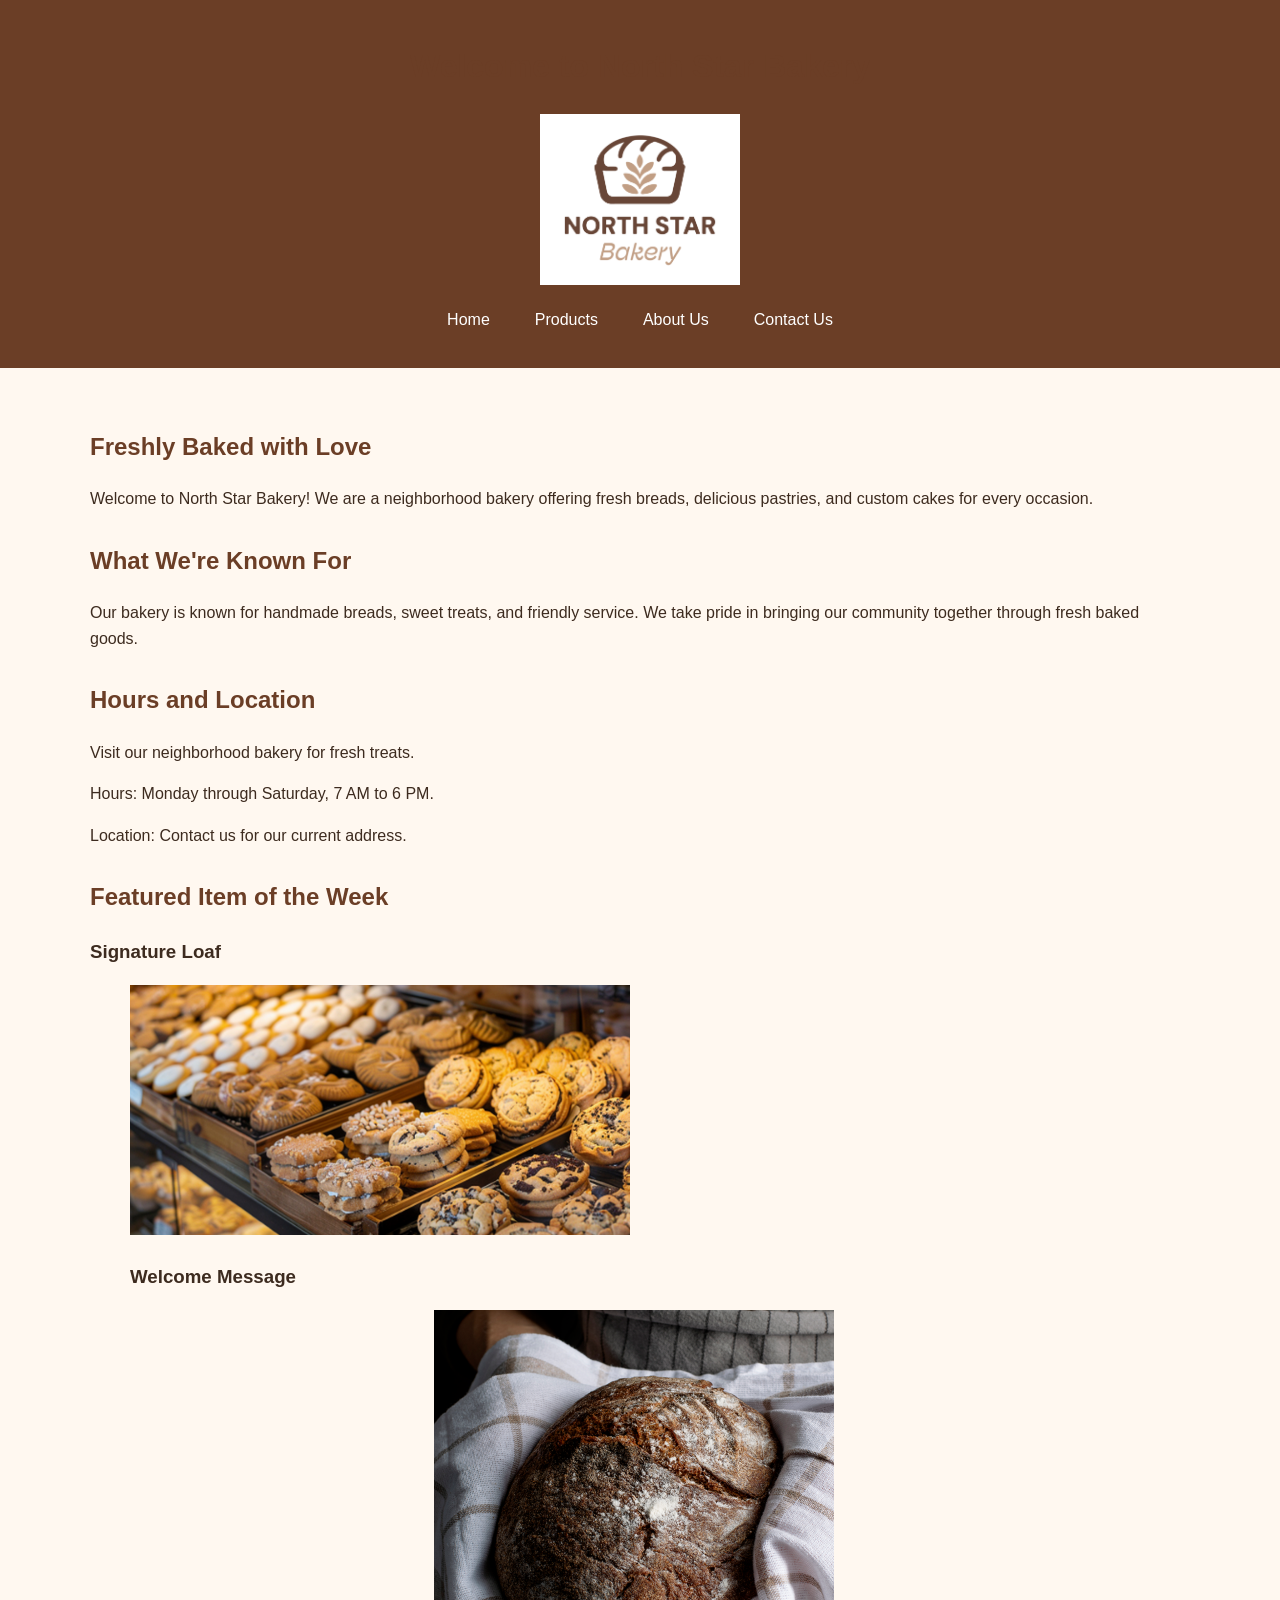
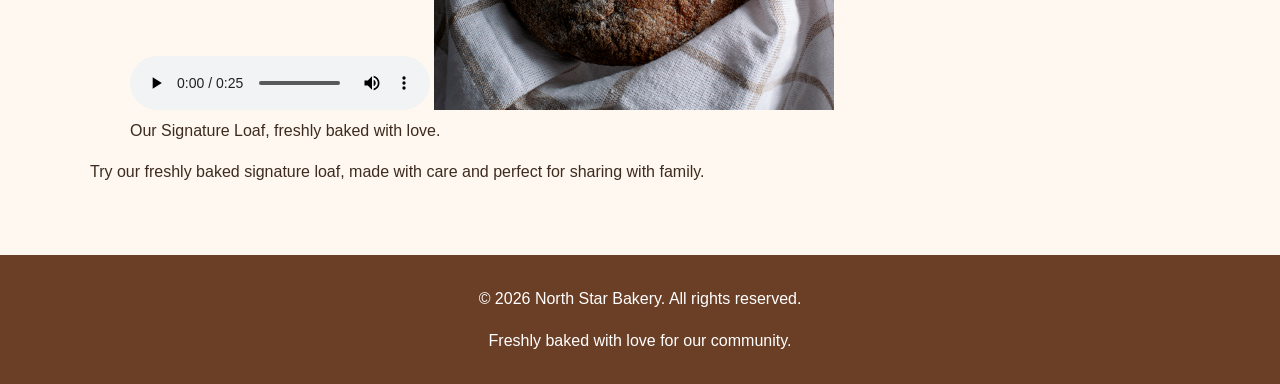
<file: index.html>
<!DOCTYPE html>
<html lang="en">

<head>
    <meta charset="UTF-8">
    <meta name="viewport" content="width=device-width, initial-scale=1.0">
    <title>North Star Bakery | Home</title>
    
<link rel="stylesheet" href="style.css">
</head> 
<body>



<header>
    <h1>Welcome to North Star Bakery</h1>
<img src="Bakery_c/bakery-logo_c.png" alt="North Star Bakery logo" width="200">

    <nav aria-label="Main navigation">
        <ul>
            <li><a href="index.html">Home</a></li>
            <li><a href="products.html">Products</a></li>
            <li><a href="about.html">About Us</a></li>
            <li><a href="contact.html">Contact Us</a></li>
        </ul>
    </nav>
</header>

<main>
    <section>
        <h2>Freshly Baked with Love</h2>
        <p>Welcome to North Star Bakery! We are a neighborhood bakery offering fresh breads, delicious pastries, and custom cakes for every occasion.</p>
    </section>

    <section>
        <h2>What We're Known For</h2>
        <p>Our bakery is known for handmade breads, sweet treats, and friendly service. We take pride in bringing our community together through fresh baked goods.</p>
    </section>

    <section>
        <h2>Hours and Location</h2>
        <p>Visit our neighborhood bakery for fresh treats.</p>
        <p>Hours: Monday through Saturday, 7 AM to 6 PM.</p>
        <p>Location: Contact us for our current address.</p>
    </section>
    <section>
        <h2>Featured Item of the Week</h2>
        <h3>Signature Loaf</h3>
<figure>

<picture>
    <source media="(max-width: 600px)" srcset="Bakery_c/bakery-feature-small_c.png">
    <img src="Bakery_c/bakery-feature-large_c.png" alt="Featured freshly baked goods from North Star Bakery" width="500">
</picture>
<h3>Welcome Message</h3>
<audio controls>
    <source src="Bakery_c/bakery-welcome_c.mp3" type="audio/mpeg">
    Your browser does not support the audio element.
</audio>

    <img src="Bakery_c/bakery-signature-loaf_c.png" alt="Freshly baked signature loaf of bread from North Star Bakery" width="400">
    <figcaption>Our Signature Loaf, freshly baked with love.</figcaption>
</figure>

        <p>Try our freshly baked signature loaf, made with care and perfect for sharing with family.</p>
    </section>
</main>
<footer>
    <p>&copy; 2026 North Star Bakery. All rights reserved.</p>
    <p>Freshly baked with love for our community.</p>
</footer>
</body>
</html>
</file>
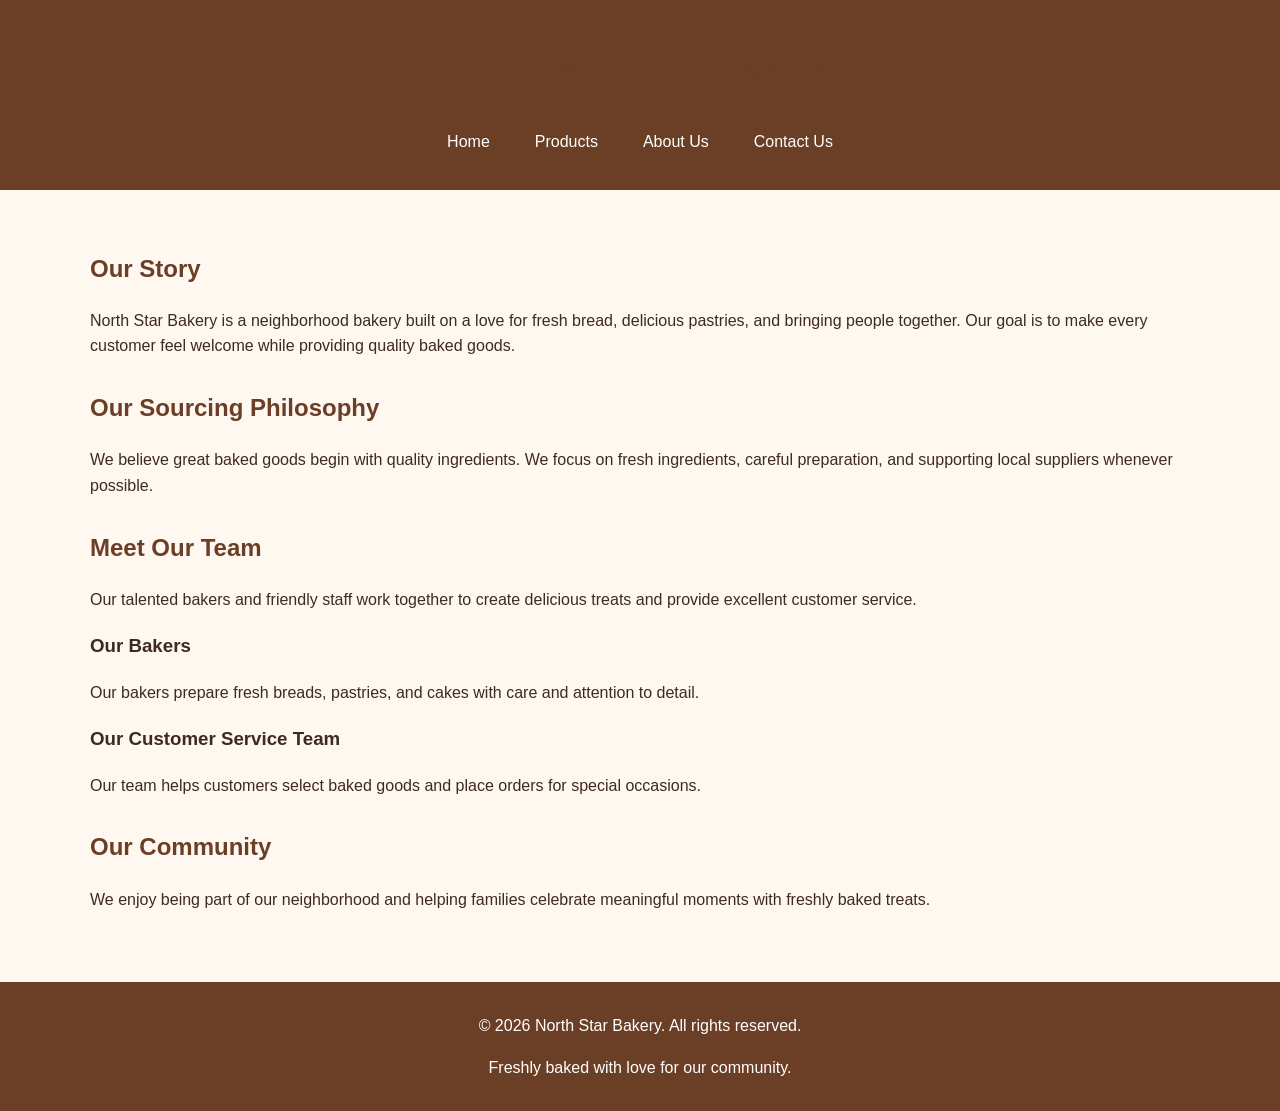
<file: about.html>
<!DOCTYPE html>
<html lang="en">

<head>
    <meta charset="UTF-8">
    <meta name="viewport" content="width=device-width, initial-scale=1.0">
    <title>North Star Bakery | About Us</title>
    <link rel="stylesheet" href="style.css">
</head>
<body>
    <header>
        <h1>About North Star Bakery</h1>
        <nav aria-label="Main navigation">
            <ul>
                <li><a href="index.html">Home</a></li>
                <li><a href="products.html">Products</a></li>
                <li><a href="about.html">About Us</a></li>
                <li><a href="contact.html">Contact Us</a></li>
            </ul>
        </nav>
    </header>

    <main>
        <section>
            <h2>Our Story</h2>
            <p>North Star Bakery is a neighborhood bakery built on a love for fresh bread, delicious pastries, and bringing people together. Our goal is to make every customer feel welcome while providing quality baked goods.</p>
        </section>

        <section>
            <h2>Our Sourcing Philosophy</h2>
            <p>We believe great baked goods begin with quality ingredients. We focus on fresh ingredients, careful preparation, and supporting local suppliers whenever possible.</p>
        </section>

        <section>
            <h2>Meet Our Team</h2>
            <p>Our talented bakers and friendly staff work together to create delicious treats and provide excellent customer service.</p>

            <h3>Our Bakers</h3>
            <p>Our bakers prepare fresh breads, pastries, and cakes with care and attention to detail.</p>

            <h3>Our Customer Service Team</h3>
            <p>Our team helps customers select baked goods and place orders for special occasions.</p>
        </section>

        <section>
            <h2>Our Community</h2>
            <p>We enjoy being part of our neighborhood and helping families celebrate meaningful moments with freshly baked treats.</p>
        </section>
    </main>

    <footer>
        <p>&copy; 2026 North Star Bakery. All rights reserved.</p>
        <p>Freshly baked with love for our community.</p>
    </footer>
</body>
</html>
</file>
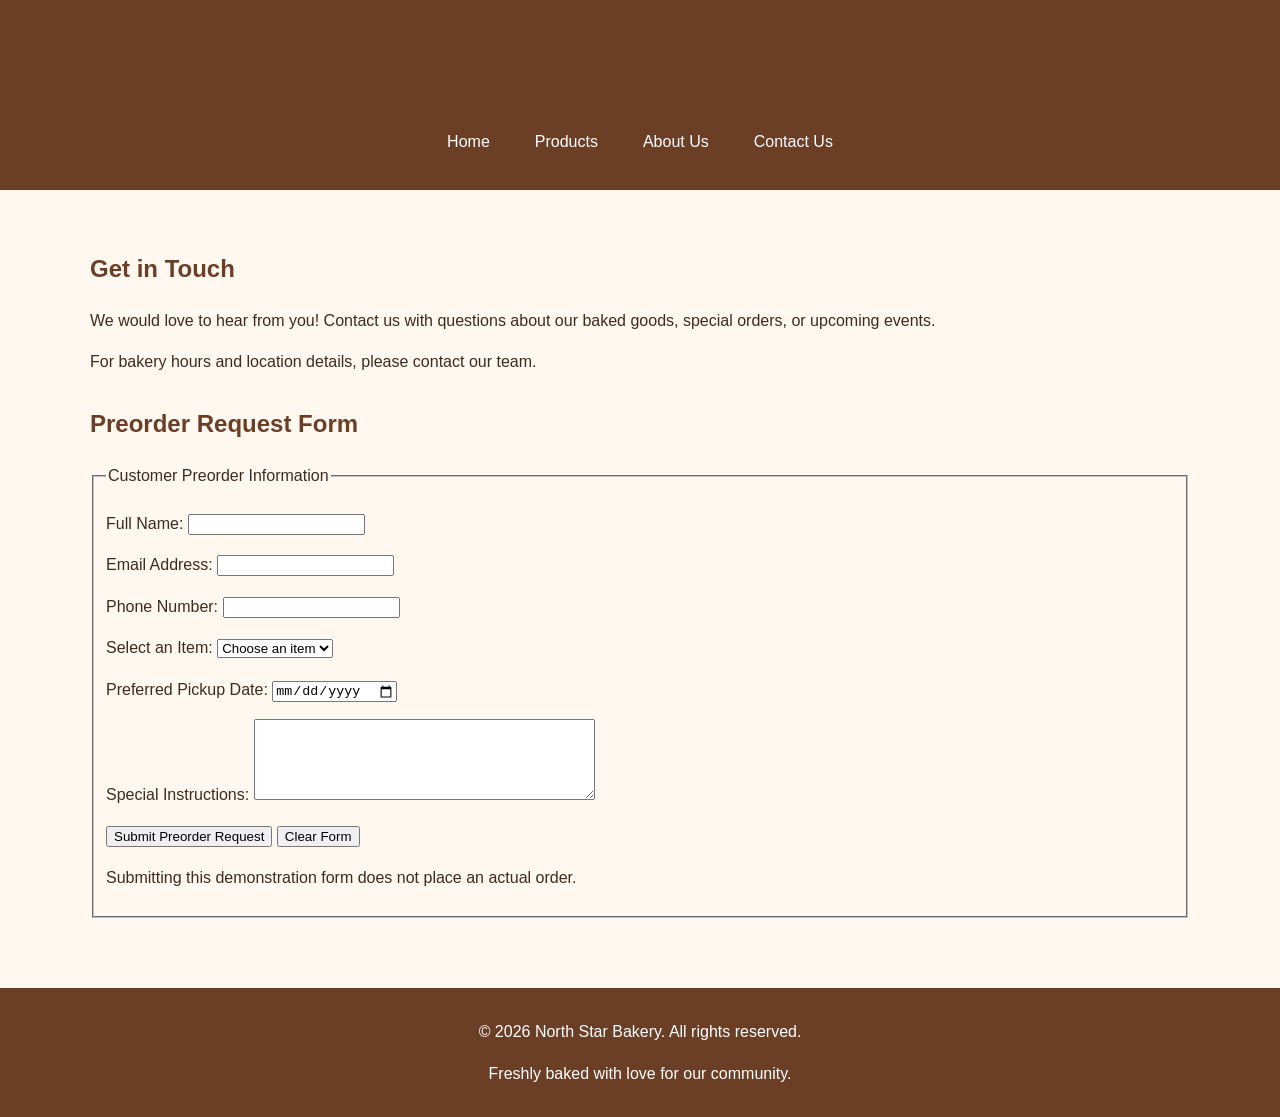
<file: contact.html>
<!DOCTYPE html>
<html lang="en">

<head>
    <meta charset="UTF-8">
    <meta name="viewport" content="width=device-width, initial-scale=1.0">
    <title>North Star Bakery | Contact Us</title>
    <link rel="stylesheet" href="style.css">
</head>
<body>
    <header>
        <h1>Contact North Star Bakery</h1>
        <nav aria-label="Main navigation">
            <ul>
                <li><a href="index.html">Home</a></li>
                <li><a href="products.html">Products</a></li>
                <li><a href="about.html">About Us</a></li>
                <li><a href="contact.html">Contact Us</a></li>
            </ul>
        </nav>
    </header>

    <main>
        <section>
            <h2>Get in Touch</h2>
            <p>We would love to hear from you! Contact us with questions about our baked goods, special orders, or upcoming events.</p>
            <p>For bakery hours and location details, please contact our team.</p>
        </section>

        <section>
            <h2>Preorder Request Form</h2>
            
            <form id="contactForm" action="#" method="get" novalidate>

<fieldset>
    <legend>Customer Preorder Information</legend>

                <p>
                    <label for="customer-name">Full Name:</label>
                    <input type="text" id="customer-name" name="customer-name" required>

<span id="nameError" style="color: red;"></span>

                </p>

                <p>
                    <label for="email">Email Address:</label>
                    <input type="email" id="email" name="email" required>

<span id="emailError" style="color: red;"></span>

                </p>

                <p>
                    <label for="phone">Phone Number:</label>
                    <input type="tel" id="phone" name="phone">
                </p>

                <p>
                    <label for="item">Select an Item:</label>
                    <select id="item" name="item" required>
                        <option value="">Choose an item</option>
                        <option value="bread">Fresh Bread</option>
                        <option value="pastries">Pastries</option>
                        <option value="cake">Custom Cake</option>
                    </select>
                </p>

                <p>
                    <label for="pickup-date">Preferred Pickup Date:</label>
                    <input type="date" id="pickup-date" name="pickup-date" required>
                </p>

                <p>
                    <label for="message">Special Instructions:</label>
                    <textarea id="message" name="message" rows="5" cols="40"></textarea>
                </p>

                <button type="submit">Submit Preorder Request</button>
                <button type="reset">Clear Form</button>
            </form>
            <p>Submitting this demonstration form does not place an actual order.</p>
        </section>
    </main>

    <footer>
        <p>&copy; 2026 North Star Bakery. All rights reserved.</p>
        <p>Freshly baked with love for our community.</p>
    </footer>

<script src="Bakery_c/script.js"></script>
</body>
</html>
</file>
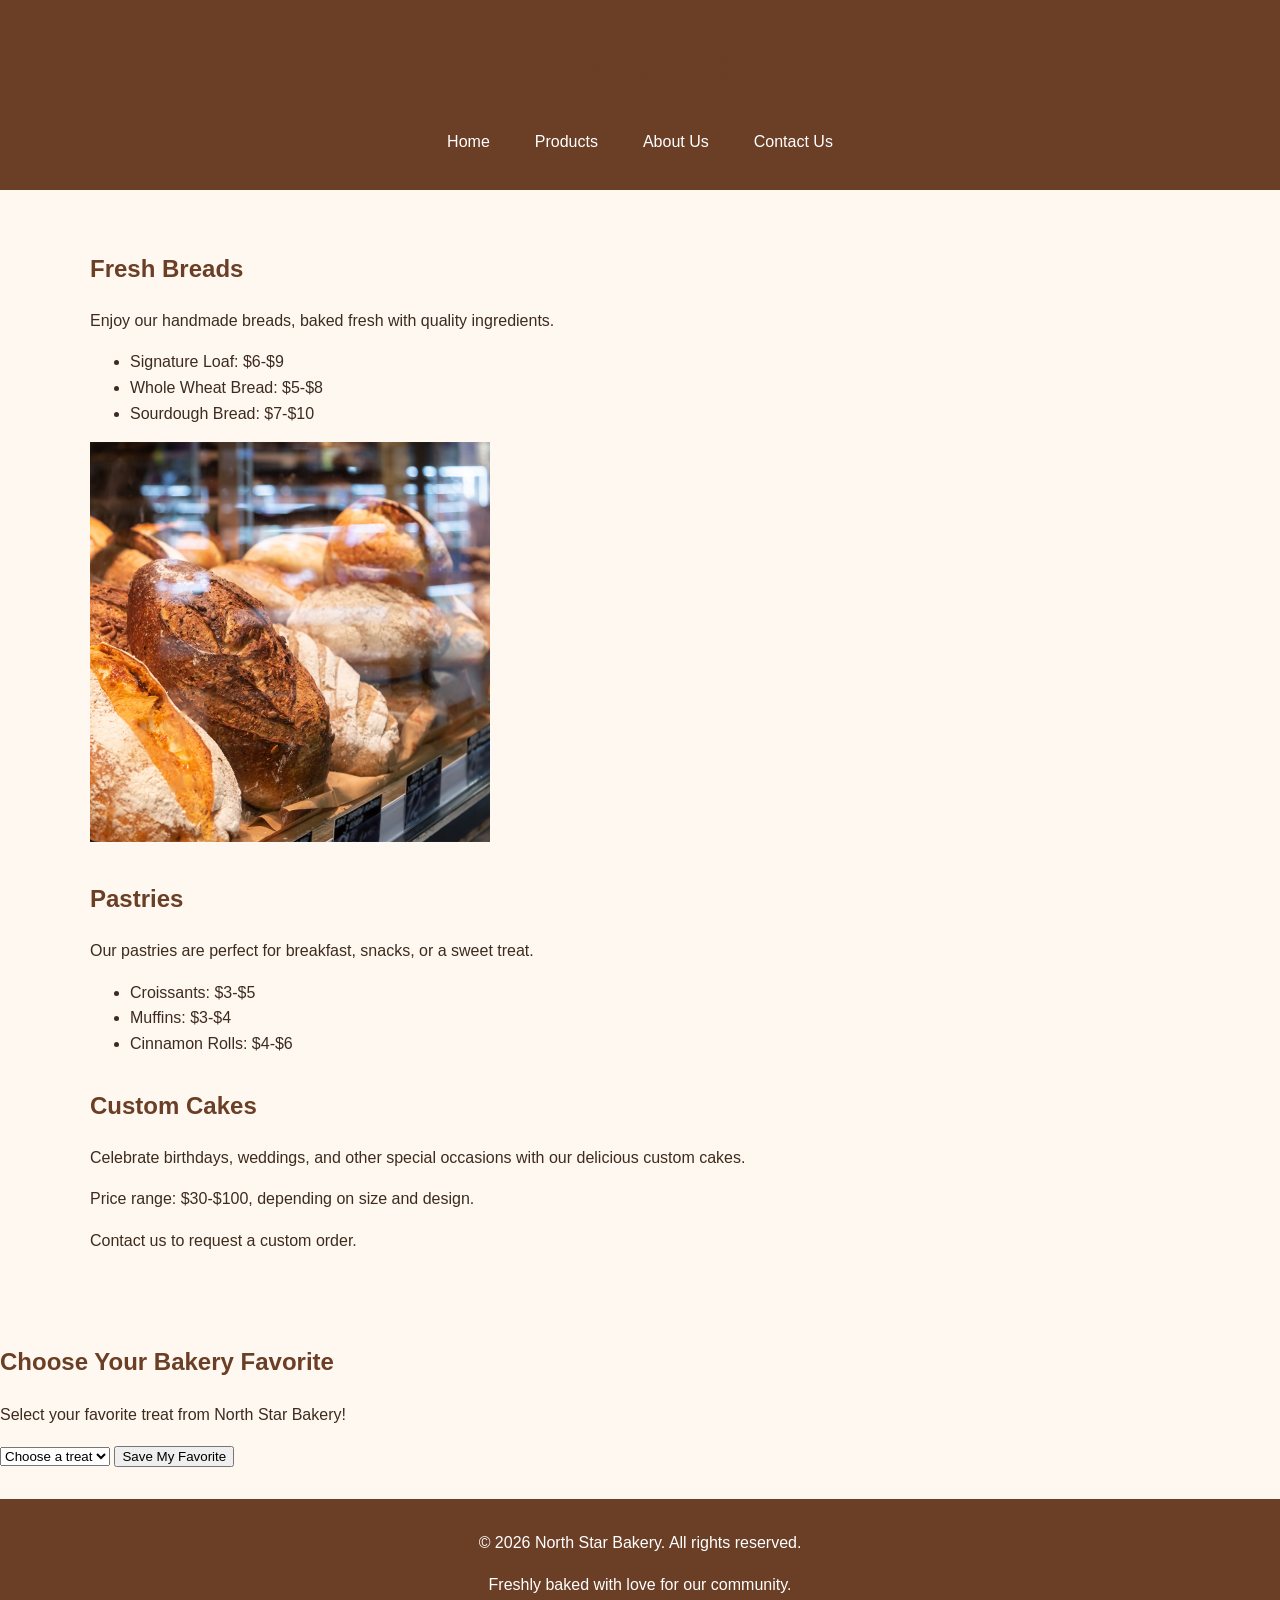
<file: products.html>
<!DOCTYPE html>
<html lang="en">

<head>
    <meta charset="UTF-8">
    <meta name="viewport" content="width=device-width, initial-scale=1.0">
    <title>North Star Bakery | Products</title>
    <link rel="stylesheet" href="style.css">
</head>
<body>
    <header>
        <h1>Our Bakery Products</h1>
        <nav aria-label="Main navigation">
            <ul>
                <li><a href="index.html">Home</a></li>
                <li><a href="products.html">Products</a></li>
                <li><a href="about.html">About Us</a></li>
                <li><a href="contact.html">Contact Us</a></li>
            </ul>
        </nav>
    </header>

    <main>
        <section>
            <h2>Fresh Breads</h2>
            <p>Enjoy our handmade breads, baked fresh with quality ingredients.</p>
            <ul>
                <li>Signature Loaf: $6-$9</li>
                <li>Whole Wheat Bread: $5-$8</li>
                <li>Sourdough Bread: $7-$10</li>
            </ul>
            <img src="Bakery_c/bakery-bread_c.png" alt="Freshly baked bread from North Star Bakery" width="400">
        </section>

        <section>
            <h2>Pastries</h2>
            <p>Our pastries are perfect for breakfast, snacks, or a sweet treat.</p>
            <ul>
                <li>Croissants: $3-$5</li>
                <li>Muffins: $3-$4</li>
                <li>Cinnamon Rolls: $4-$6</li>
            </ul>
        </section>

        <section>
            <h2>Custom Cakes</h2>
            <p>Celebrate birthdays, weddings, and other special occasions with our delicious custom cakes.</p>
            <p>Price range: $30-$100, depending on size and design.</p>
            <p>Contact us to request a custom order.</p>
        </section>
    </main>

<section id="favorites">
  <h2>Choose Your Bakery Favorite</h2>
  <p>Select your favorite treat from North Star Bakery!</p>

<select id="bakeryChoice">
  <option value="">Choose a treat</option>
  <option value="Bread">Fresh Bread</option>
  <option value="Cookies">Cookies</option>
  <option value="Cakes">Cakes</option>
  <option value="Pastries">Pastries</option>
</select>

<button type="button" id="saveFavorite">
  Save My Favorite
</button>

<p id="favoriteMessage" aria-live="polite"></p>

</section>

   
    <footer>
        <p>&copy; 2026 North Star Bakery. All rights reserved.</p>
        <p>Freshly baked with love for our community.</p>
    </footer>


<script src="Bakery_c/script.js"></script>


</body>
</html>
</file>
<file: style.css>
/* North Star Bakery Website */

body {
    font-family: Arial, sans-serif;
    background-color: #fff8f0;
    color: #3d2b1f;
    margin: 0;
    line-height: 1.6;
}

header {
    background-color: #6b3e26;
    color: white;
    padding: 20px;
    text-align: center;
}

nav {
    display: flex;
    flex-wrap: wrap;
    justify-content: center;
    gap: 15px;
}

nav a {
    color: white;
    text-decoration: none;
    padding: 10px;
}

main {
    max-width: 1100px;
    margin: auto;
    padding: 20px;
}

h1, h2 {
    color: #6b3e26;
}

section {
    margin-bottom: 30px;
}

img, video {
    max-width: 100%;
    height: auto;
}

footer {
    background-color: #6b3e26;
    color: white;
    text-align: center;
    padding: 15px;
}

@media (min-width: 768px) {
    main {
        padding: 40px;
    }

    nav {
        gap: 30px;
    }
}

nav ul {
    list-style: none;
    display: flex;
    flex-direction: column;
    align-items: center;
    gap: 10px;
    padding: 0;
    margin: 15px 0;
}

@media (min-width: 768px) {
    nav ul {
        flex-direction: row;
        justify-content: center;
        gap: 25px;
    }
}

/* Responsive preorder form */
form, fieldset {
    max-width: 100%;
    box-sizing: border-box;
}

input, select, textarea {
    max-width: 100%;
    box-sizing: border-box;
}

@media (max-width: 767px) {
    fieldset {
        padding: 15px;
    }

    input, select, textarea {
        display: block;
        width: 100%;
        margin: 8px 0 15px;
    }

    button, input[type="submit"],
    input[type="reset"] {
        width: auto;
        max-width: 100%;
    }
}
</file>
